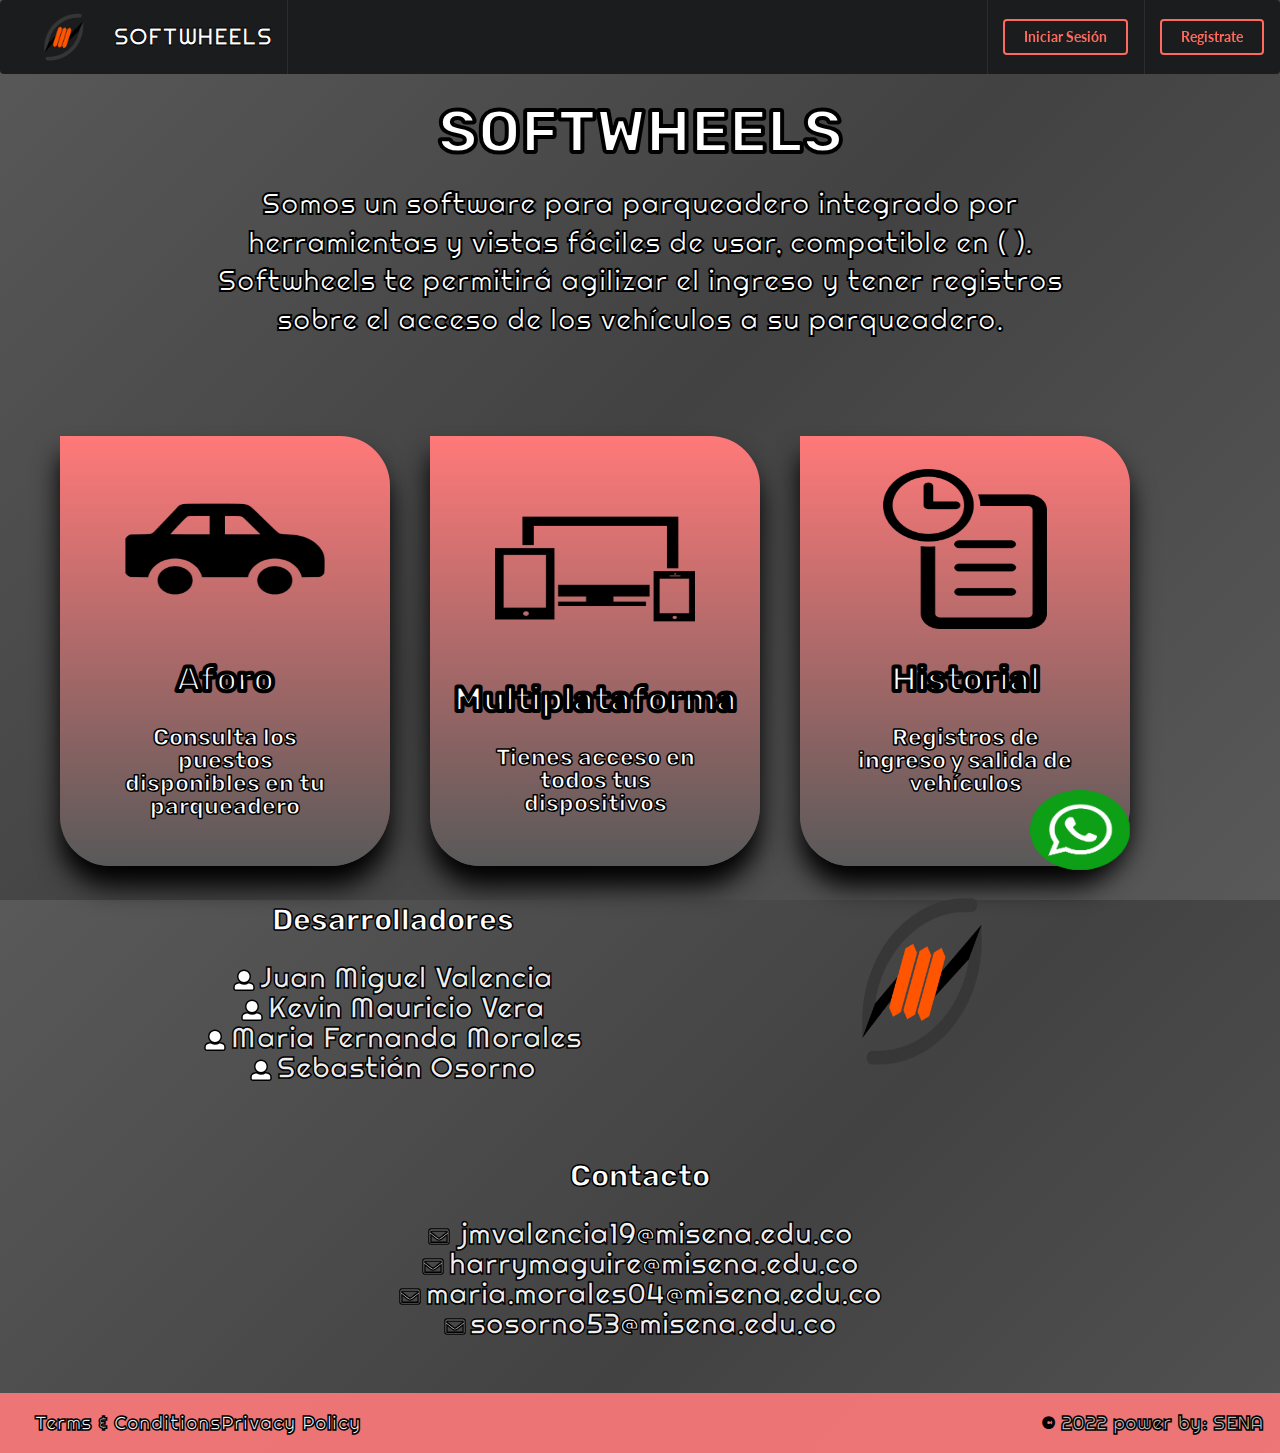
<file: index.html>
<!DOCTYPE html>
<html lang="es">

<head>
  <meta charset="UTF-8">
  <meta http-equiv="X-UA-Compatible" content="IE=edge">
  <meta name="viewport" content="width=device-width, initial-scale=1.0">
  <link rel="stylesheet" href="Public/Css/semantic.css">
  <script src="Public/JS/semantic.js"></script>
  <script src="Public/JS/jquery-3.1.1.min.js"></script>
  <link rel="stylesheet" href="Public/Css/index1.css">
  <link href="https://fonts.googleapis.com/css2?family=Montserrat:wght@900&display=swap" rel="stylesheet">
  <link href="https://fonts.googleapis.com/css2?family=Rubik:wght@900&display=swap" rel="stylesheet">
  <link href="https://fonts.googleapis.com/css2?family=Space+Mono&display=swap" rel="stylesheet">
  <title>Document</title>
</head>

<body>
  <div class="ui inverted menu" id="navbar">
    <a href="" class="soft item">
      <img src="Public/Img/logopr.png" class="" alt="" id="logochikito">
      <p id="titulo">SOFTWHEELS</p>
    </a>
    <div class="right menu">
      <div class="item">
        <a href="Controllers/UsersController.php?action=login" class="ui inverted red button"> Iniciar Sesión</a>
      </div>
      <div class="item">
        <a href="Views/pg3.php" class="ui inverted red button">Registrate</a>
      </div>
    </div>
  </div>

  <h1 id="softwheels_titulo">SOFTWHEELS</h1>
  <div class="row">
    <div class="col-md-8">
    </div>
  </div>
  <div class="row">
    <div class="col-md-3">
      <h4>Somos un software para parqueadero integrado por herramientas y vistas fáciles de usar, compatible en ( ).
        Softwheels te permitirá agilizar el ingreso y tener registros sobre el acceso de los vehículos a su
        parqueadero.<br><br><br>
      </h4>
    </div>
  </div>


  <div class="container">

    <div class="pricetab">

      <div class="infos">
        <img src="Public/Img/car..jpg" class="img">
        <h1> Aforo</h1>
        <h3> Consulta los puestos disponibles en tu parqueadero </h3>
      </div>
      <div class="pricefooter">
      </div>
    </div>

    <div class="pricetab"><br>
     
      <div class="infos">
        <img src="Public/Img/cel.png" class="img" >
        <h1>Multiplataforma</h1>
        <h3> Tienes acceso en todos tus dispositivos </h3>
      </div>
      <div class="pricefootermid">

      </div>
    </div>


    <div class="pricetab">
      <div class="price">

      </div>
      <div class="infos">
        <img src="Public/Img/historial.png" class="img" >
        <h1> Historial </h1>
        <h3> Registros de ingreso y salida de vehículos </h3>
      </div>
      <div class="pricefooter">

      </div>

    </div>
  </div>

  <div class="whatsapp">
    <a href="https://wa.link/v4x6qq" ><img src="Public/Img/whatsapp.png" alt="" id="wpp" width="100px" height="80px"></a>
  </div>
  <footer>
    <section class="ft-main">

      <div class="ft-main-item">

        <ul>
          <h2 class="ft-title">Desarrolladores</h2>
          <li><i class="user icon"></i><a href="#" class="nombres">Juan Miguel Valencia</a></li>
          <li><i class="user icon"></i><a href="#" class="nombres">Kevin Mauricio Vera</a></li>
          <li><i class="user icon"></i><a href="#" class="nombres">Maria Fernanda Morales</a></li>
          <li><i class="user icon"></i><a href="#" class="nombres">Sebastián Osorno</a></li>
        </ul>
      </div>
      <div class="ft-main-item">
        <img src="Public/Img/logopr.png" height="200px" width="300px">
      </div>


      <div class="ft-main-item">

        <ul>
          <h2 class="ft-title">Contacto</h2>
          <li><i class="envelope outline icon"></i>
            <a href="#" class="nombres">jmvalencia19@misena.edu.co</a></li>
          <li><i class="envelope outline icon"></i><a href="#" class="nombres">harrymaguire@misena.edu.co</a></li>
          <li><i class="envelope outline icon"></i><a href="#" class="nombres">maria.morales04@misena.edu.co</a></li>
          <li><i class="envelope outline icon"></i><a href="#" class="nombres">sosorno53@misena.edu.co</a></li>
        </ul>
      </div>

    </section>

    <section class="ft-legal">
      <ul class="ft-legal-list">
        <li><a href="#">Terms &amp; Conditions</a></li>
        <li><a href="#">Privacy Policy</a></li>
        <li>&copy; 2022 power by: SENA</li>
      </ul>
    </section>
  </footer>



</body>



</html>
</file>
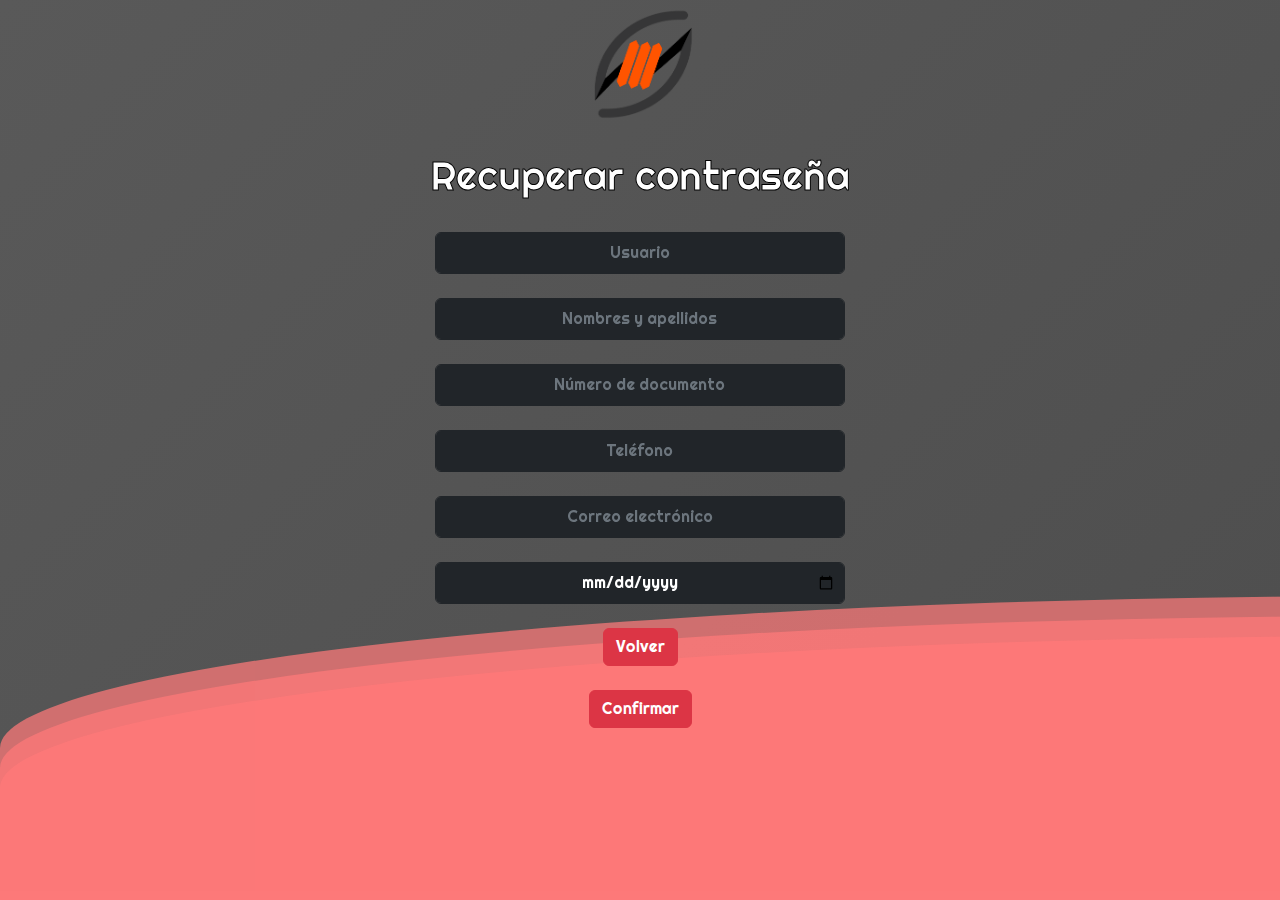
<file: Views/pg4.html>
<!DOCTYPE html>
<html lang="es">

<head>
    <meta charset="UTF-8">
    <meta http-equiv="X-UA-Compatible" content="IE=edge">
    <meta name="viewport" content="width=device-width, initial-scale=1.0">
    <title>Recuperación de contraseña</title>
    <link rel="stylesheet" href="../Public/Css/bootstrap.min.css">
    <link rel="stylesheet" href="../Public/Css/style4.css">
    <!-- http://127.0.0.1:5501/pg4.html -->
    <!-- <link rel="stylesheet" href="bootstrap.min.css"> -->
</head>

<body>

    <div>
        <div class="wave"></div>
        <div class="wave"></div>
        <div class="wave"></div>
    </div>

    <img src="../Public/Img/logopr.png" id="logo"><br><br>


    <h1>Recuperar contraseña</h1><br>

        <div class="row">
            <div class="col-md-4">
            </div>
            <div class="col-md-4">
            <input type="text" placeholder="Usuario" class="form-control bg-dark  p-2 text-white border border-dark"><br>
            </div>
            <div class="col-md-4">
            </div>
        </div>

        <div class="row">
            <div class="col-md-4">
            </div>
            <div class="col-md-4">
            <input type="text" placeholder="Nombres y apellidos" class="form-control bg-dark  p-2 text-white border border-dark"><br>
            </div>
        </div>

        <div class="row">
            <div class="col-md-4">
            </div>
            <div class="col-md-4">
            <input type="number" placeholder="Número de documento" class="form-control bg-dark  p-2 text-white border border-dark" ><br>
            </div>
        </div>
        
        <div class="row">
            <div class="col-md-4">
            </div>
            <div class="col-md-4">
            <input type="number" placeholder="Teléfono" class="form-control bg-dark  p-2 text-white border border-dark"><br>
            </div>
        </div>
        
        <div class="row">
            <div class="col-md-4">
            </div>
            <div class="col-md-4">
            <input type="email" placeholder="Correo electrónico" class="form-control bg-dark  p-2 text-white border border-dark"><br>
            </div>
        </div>

     
        <div class="row">
            <div class="col-md-4">
            </div>
            <div class="col-md-4">
            <input type="date" placeholder="Fecha" class="form-control bg-dark  p-2 text-white border border-dark"><br>
            </div>
        </div>

    </div>
    

<div class="buttons">
        <a href="pg1.html"><button class="btn btn-danger link-white " >Volver</button></a>
        <br><br>
        <a href="pg1.html"><button class="btn btn-danger link-white ">Confirmar</button></a>
    </div>    


</body>

</html>
</file>
<file: Public/Css/index1.css>
@import url('https://fonts.googleapis.com/css2?family=Alfa+Slab+One&family=Bebas+Neue&family=Righteous&display=swap');
@import url("https://fonts.googleapis.com/css2?family=Fredoka+One&display=swap");

body {
    margin: 0;
    padding: 0;
    width: 100%;
    height: 100%;
    background-color: #bdc1c6;
    font-family: 'Righteous', cursive;
    background: linear-gradient(315deg, rgb(89, 89, 89), rgb(66, 66, 66), rgb(89, 89, 89));

    overflow-x: hidden;
    overflow: auto;
    margin: auto;
}

.container{
  width: 100%;
  max-width: 1200px;
  height: 430px;
  display: flex;
  flex-wrap: wrap;
  margin: auto;
}

.container .pricetab{
  width: 330px;
  height: 430px;
  border-radius: 8px;
  box-shadow: 0px 2px 2px rgb(0, 0, 0, 0.2);
  overflow: hidden;
  margin: 20px;
  text-align: center;
  transition: all 0.40s;
  border-radius: 0 50px 60px;
  box-shadow: 0 20px 26px black;
}

.container :hover{
  transform: translateY(-20px);

}

.container .img{
  width: 200px;
  height: 160px;
}

body::-webkit-scrollbar-thumb {
  background-color:rgb(89,89, 89);
  border-radius: 50px;       
  border: 4px solid black; 
  }
body::-webkit-scrollbar-track {
  background: rgb(89,89, 89);       
  }
body::-webkit-scrollbar {
  width: 12px;  
  display:inline-block;
  overflow-x: hidden             
  }

#navbar{
  position: sticky; 
  top:0px;
  clear: both;
}

h1 {
    text-align: center;
    font-size: 35px;
    -webkit-text-stroke: 4px rgb(0, 0, 0);
    color: rgb(255, 255, 255);
    font-family: 'Rubik', sans-serif;
}

h4{
    font-size: 30px;
    padding-left: 15%;
    padding-right: 15%;
    text-align: center;
    font-family: 'Righteous', cursive;
    -webkit-text-stroke: 1px rgb(0, 0, 0);
    color: rgb(255, 255, 255);
    }
 

.soft{
    -webkit-text-stroke: 0.1px rgb(0, 0, 0);
    color: rgb(255, 255, 255);
    font-family: 'Righteous', cursive;
    text-align: center;
}
 
.whatsapp{
    position: fixed; 
    width: 50px;
    height: 50px;
    line-height: 55px;
    bottom: 60px;
    right: 200px;
    max-width: 250px;
 
}
 
#logochikito{
  height: 4rem;
  width: 7rem;
}

#titulo{
  text-align: center;
  font-size: x-large;
  -webkit-text-stroke: 1px rgb(0, 0, 0);
  color: rgb(255, 255, 255);
}

#softwheels_titulo{
  -webkit-text-stroke: 4px rgb(0, 0, 0);
  color: rgb(255, 255, 255);
  font-family: 'Rubik', sans-serif;
  font-size: 60px;
}



.nombres{
  font-family: 'Righteous', cursive;
  font-size: 30px;
  -webkit-text-stroke: 1.5px rgb(0, 0, 0);
}



ul {
   
    font-family: 'Righteous', cursive;
    font-size: 20px;
    -webkit-text-stroke: 1.5px rgb(0, 0, 0);
    list-style: none;
    padding-left: 0;
    clear: both;
  }
  footer {
    
    color: #bbb;
    line-height: 1.5;
  }
  footer a {
    text-decoration: none;
    color: #eee;
  }
  a:hover {
    text-decoration: underline;
  }
  .ft-title {
    font-family: 'Rubik', sans-serif;
    font-size: 1.375rem;
    padding-bottom: 0.625rem;
    font-size: 30px;
    clear: both;
  }

 
  .ft-main {
    font-size: 25px;
    text-align:center;
    -webkit-text-stroke: 1.5px rgb(0, 0, 0);
    color: white;
    font-family: 'Rubik', sans-serif;
    line-height:1;
    padding: 1.25rem 1.875rem;
    flex-wrap: wrap;
    display: flex;
    clear: both;
    
    
    
  }

  @media only screen and (min-width: 29.8125rem ) {
    .ft-main {
      justify-content: space-evenly;
      clear: both;
    }
  }
  @media only screen and (min-width: 77.5rem ) {
    .ft-main {
      justify-content: space-evenly;
     clear: both;
    }
  }
  .ft-main-item {
    padding: 1.25rem;
    min-width: 12.5rem;
    display: flex;
   clear: both;
  }

    

 
  .ft-legal {
    padding: 0.9375rem 1.875rem;
    background-color: rgba(255, 121, 121, 0.906);
    clear: both;
  }
  
  .ft-legal-list {
    width: 100%;
    display: flex;
    clear: both;
  }
  .ft-legal-list{
    margin: 0.125rem 0.625rem;
    white-space: nowrap;
    clear: both;
  }
  
  .ft-legal-list li:nth-last-child(2) {
      flex: 1;
      clear: both;
  }




.pricetab{
  font-family: 'Righteous', cursive;
  width:20%;
  min-width:220px;
  background: linear-gradient(rgb(255, 121, 121), rgb(89, 89, 89));
  
}


.pricefooter{
  text-align:center;
}



.infos{
  font-family: 'Righteous', cursive;
  margin-top:10%;
  text-align: center;
}

.pricefooter{
  width:100%;
  height:50px;
  margin-top:10%;
  
}
.pricefootermid{
  width:100%;
  height:50px;
  margin-top:10%;
}

h2{
  text-align:center;
  font-size:42px;
  color:#fff;
}

.container h3{  
  font-size: 23px;
  padding: 0 4rem;
  text-align:center;
  -webkit-text-stroke: 1.5px rgb(0, 0, 0);
  color: white;
  font-family: 'Rubik', sans-serif;
  line-height:1;
}
</file>
<file: Public/Css/style4.css>
@import url('https://fonts.googleapis.com/css2?family=Alfa+Slab+One&family=Bebas+Neue&family=Righteous&display=swap');
@import url("https://fonts.googleapis.com/css2?family=Fredoka+One&display=swap");
body{
    background-color: #bdc1c6;
    margin: auto;
    font-family: -apple-system, BlinkMacSystemFont, sans-serif;
    overflow: auto;
    background: linear-gradient(315deg, rgb(89,89, 89), rgb(66, 66, 66), rgb(89, 89, 89));
    animation: gradient 15s ease infinite;
    background-size: 400% 400%;
    background-attachment: fixed;
}

@keyframes gradient {
    0% {
        background-position: 0% 0%;
    }
    50% {
        background-position: 100% 100%;
    }
    100% {
        background-position: 0% 0%;
    }
}

.wave {
    background: rgba(255, 121, 121, 0.906);
    border-radius: 1000% 1000% 0 0;
    position: fixed;
    width: 220%;
    height: 19em;
    animation: wave 10s -3s linear infinite;
    transform: translate3d(0, 0, 0);
    opacity: 0.8;
    bottom: 0;
    left: 0;
    z-index: -1;
}

.wave:nth-of-type(2) {
    bottom: -1.25em;
    animation: wave 18s linear reverse infinite;
    opacity: 0.8;
}

.wave:nth-of-type(3) {
    bottom: -2.5em;
    animation: wave 20s -1s reverse infinite;
    opacity: 0.9;
}

@keyframes wave {
    2% {
        transform: translateX(1);
    }

    25% {
        transform: translateX(-25%);
    }

    50% {
        transform: translateX(-50%);
    }

    75% {
        transform: translateX(-25%);
    }

    100% {
        transform: translateX(1);
    }
}


h1{
    -webkit-text-stroke: 1px rgb(0, 0, 0);
    color: rgb(255, 255, 255);
    font-family: 'Righteous', cursive; 
    text-align: center;
}


.buttons{
    font-family: 'Righteous', cursive;
    text-align: center;
}

#logo{
    width: 60%;
    height: 45%;
    padding-left: 41%;
  
}

.row{
    font-family: 'Righteous', cursive;
    text-align: center;
 
}

input[type=number]::-webkit-inner-spin-button, 
input[type=number]::-webkit-outer-spin-button { 
  -webkit-appearance: none; 
  margin: 0; 
}

input[type=number] { -moz-appearance:textfield; }


input{
    text-align: center;
}
</file>
